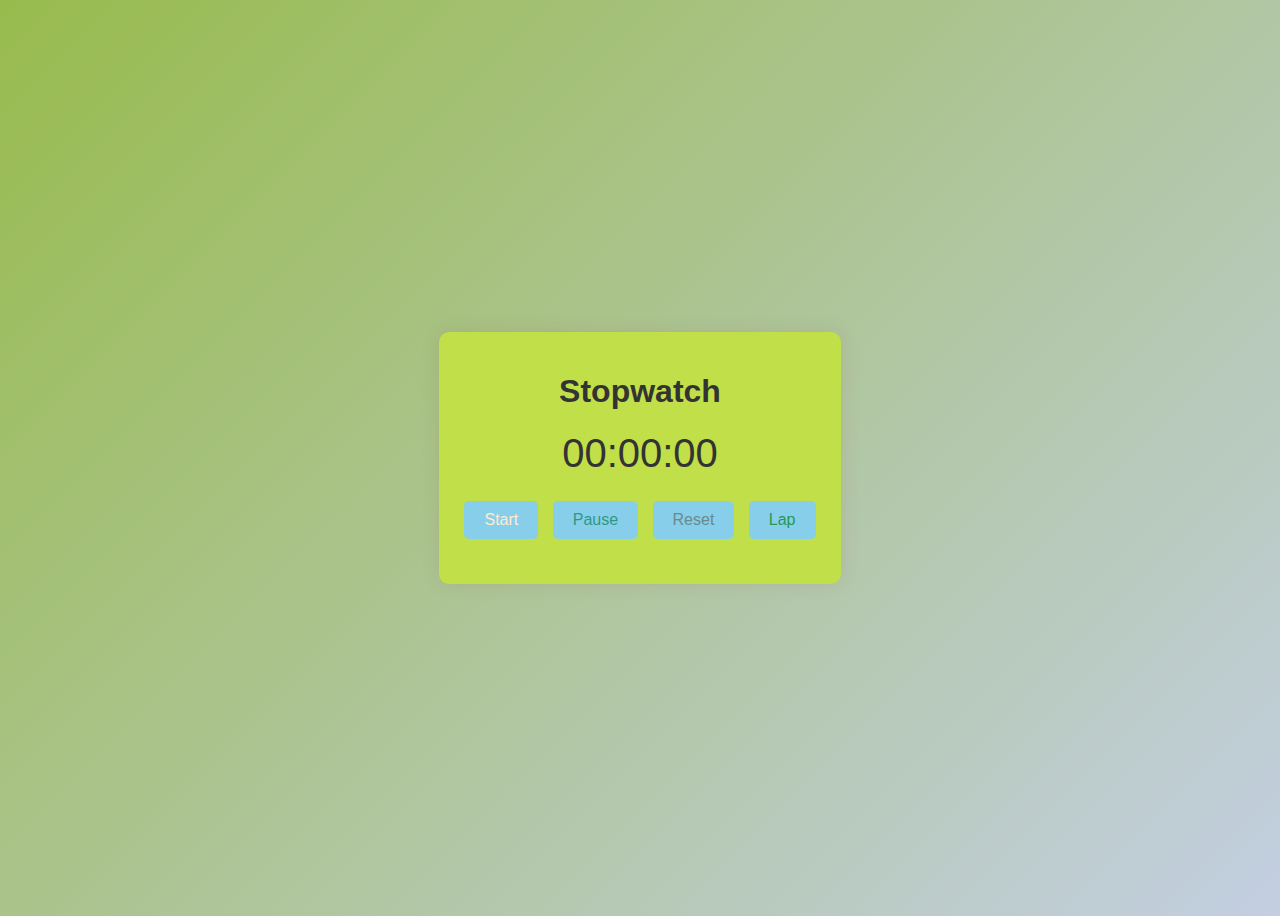
<file: prodigy/stopwatch/index.html>
<!DOCTYPE html>
<html lang="en">
<head>
    <meta charset="UTF-8">
    <meta name="viewport" content="width=device-width, initial-scale=1.0">
    <title>Stopwatch</title>
    <link rel="stylesheet" href="styles.css">
</head>
<body>
    <div class="stopwatch">
        <h1>Stopwatch</h1>
        <div id="display">00:00:00</div>
        <button id="start">Start</button>
        <button id="pause">Pause</button>
        <button id="reset">Reset</button>
        <button id="lap">Lap</button>
        <ul id="laps"></ul>
    </div>
    <script src="script.js"></script>
</body>
</html>
</file>
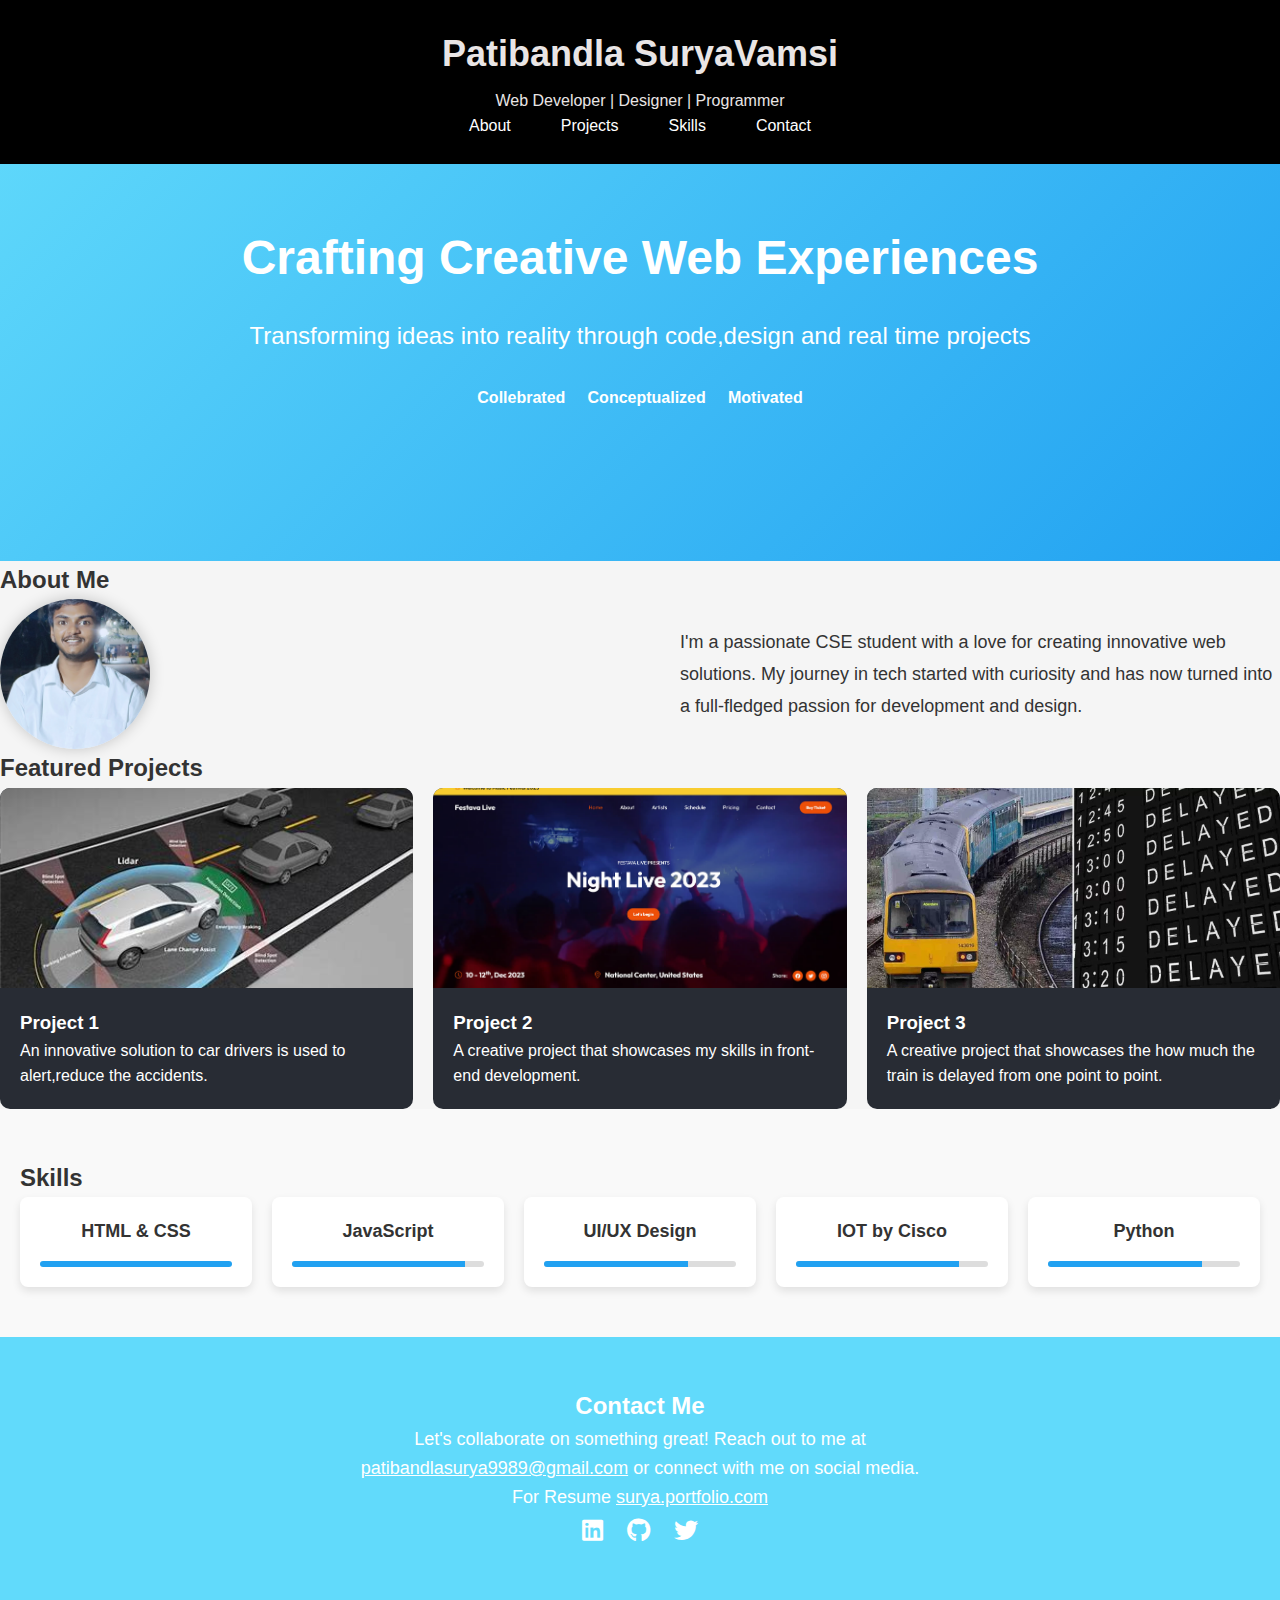
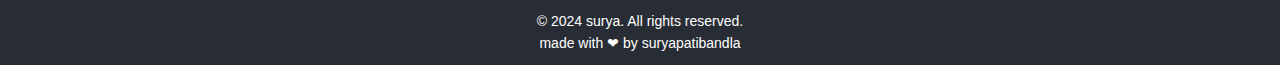
<file: prodigy/suryaportfolio/index.html>
<!DOCTYPE html>
<html lang="en">

<head>
    <meta charset="UTF-8">
    <meta name="viewport" content="width=device-width, initial-scale=1.0">
    <title>SuryaChowdary | Portfolio</title>
   
    <link rel="stylesheet" href="p.css">
    <link rel="stylesheet" href="https://cdnjs.cloudflare.com/ajax/libs/font-awesome/6.1.1/css/all.min.css">
</head>

<body>
    <header>
        <div class="container">
            <h1>Patibandla SuryaVamsi</h1>
            <p>Web Developer | Designer | Programmer</p>
            <nav>
                <ul>
                    <li><a href="#about">About</a></li>
                    <li><a href="#projects">Projects</a></li>
                    <li><a href="#skills">Skills</a></li>
                    <li><a href="#contact">Contact</a></li>
                </ul>
            </nav>
        </div>
    </header>

    <section id="hero">
        <div class="container">
            <h2>Crafting Creative Web Experiences</h2>
            <p>Transforming ideas into reality through code,design and real time projects </p>
            <b>Collebrated &nbsp; &nbsp;   Conceptualized  &nbsp;  &nbsp; Motivated</b>
        </div>
    </section>

    <section id="about" class="section">
        <div class="container">
            <h2>About Me</h2>
            <div class="about-content">
                <img src="IMG_20240809_091422.jpg">
                <p>I'm a passionate CSE student with a love for creating innovative web solutions. My journey in tech started with curiosity and has now turned into a full-fledged passion for development and design.</p>
            </div>
        </div>
    </section>

    <section id="projects" class="section">
        <div class="container">
            <h2>Featured Projects</h2>
            <div class="project-grid">
                <div class="project-item">
                    <div class="project-img" style="background-image: url('OIP.jpeg');"></div>
                    <div class="project-content">
                        <h3>Project 1</h3>
                        <p>An innovative solution to car drivers is used to alert,reduce the accidents.</p>
                    </div>
                </div>
                <div class="project-item">
                    <div class="project-img" style="background-image: url('Screenshot\ 2024-08-18\ 142146.png');"></div>
                    <div class="project-content">
                        <h3>Project 2</h3>
                        <p>A creative project that showcases my skills in front-end development.</p>
                    </div>
                </div>
                <div class="project-item">
                    <div class="project-img" style="background-image: url('Arriva-delays-CollageJPG.webp');"></div>
                    <div class="project-content">
                        <h3>Project 3</h3>
                        <p>A creative project that showcases the how much the train is delayed from one point to point.</p>
                    </div>
                </div>
          
       

        </div>

    </section>
    <section id="skills" class="section">
        <div class="container">
            <h2>Skills</h2>
            <div class="skills-wrapper">
                <div class="skill-badge" data-skill="html-css">
                    <h3>HTML & CSS</h3>
                    <div class="skill-bar">
                        <div class="skill-bar-fill"></div>
                    </div>
                </div>
                <div class="skill-badge" data-skill="javascript">
                    <h3>JavaScript</h3>
                    <div class="skill-bar">
                        <div class="skill-bar-fill"></div>
                    </div>
                </div>
                <div class="skill-badge" data-skill="ui-ux">
                    <h3>UI/UX Design</h3>
                    <div class="skill-bar">
                        <div class="skill-bar-fill"></div>
                    </div>
                </div>
                <div class="skill-badge" data-skill="iot">
                    <h3>IOT by Cisco</h3>
                    <div class="skill-bar">
                        <div class="skill-bar-fill"></div>
                    </div>
                </div>
                <div class="skill-badge" data-skill="python">
                    <h3>Python</h3>
                    <div class="skill-bar">
                        <div class="skill-bar-fill"></div>
                    </div>
                </div>
            </div>
        </div>
    </section>
    
    
    
    <section id="contact" class="section">
        <div class="container">
            <h2>Contact Me</h2>
            <p>Let's collaborate on something great! Reach out to me at<br> <a href="mailto:patibandlasurya9989@gmail.com">patibandlasurya9989@gmail.com</a> or connect with me on social media.</p>
            <p>For Resume <a href="surya.portfolio.com">surya.portfolio.com</a> </p>
            <div class="social-icons">
                <a href="https://in.linkedin.com"><i class="fab fa-linkedin"></i></a>
                <a href="https://github.com/Suryachow/Portfolio_Website/settings"><i class="fab fa-github"></i></a>
                <a href="https://x.com/?lang=en-in"><i class="fab fa-twitter"></i></a>
            </div>
        </div>
    </section>

    <footer>
        <div class="container">
            <p>&copy; 2024 surya. All rights reserved.</p>
            <p>made with &#10084; by suryapatibandla</p>
        </div>
    </footer>

</body>

</html>
</file>
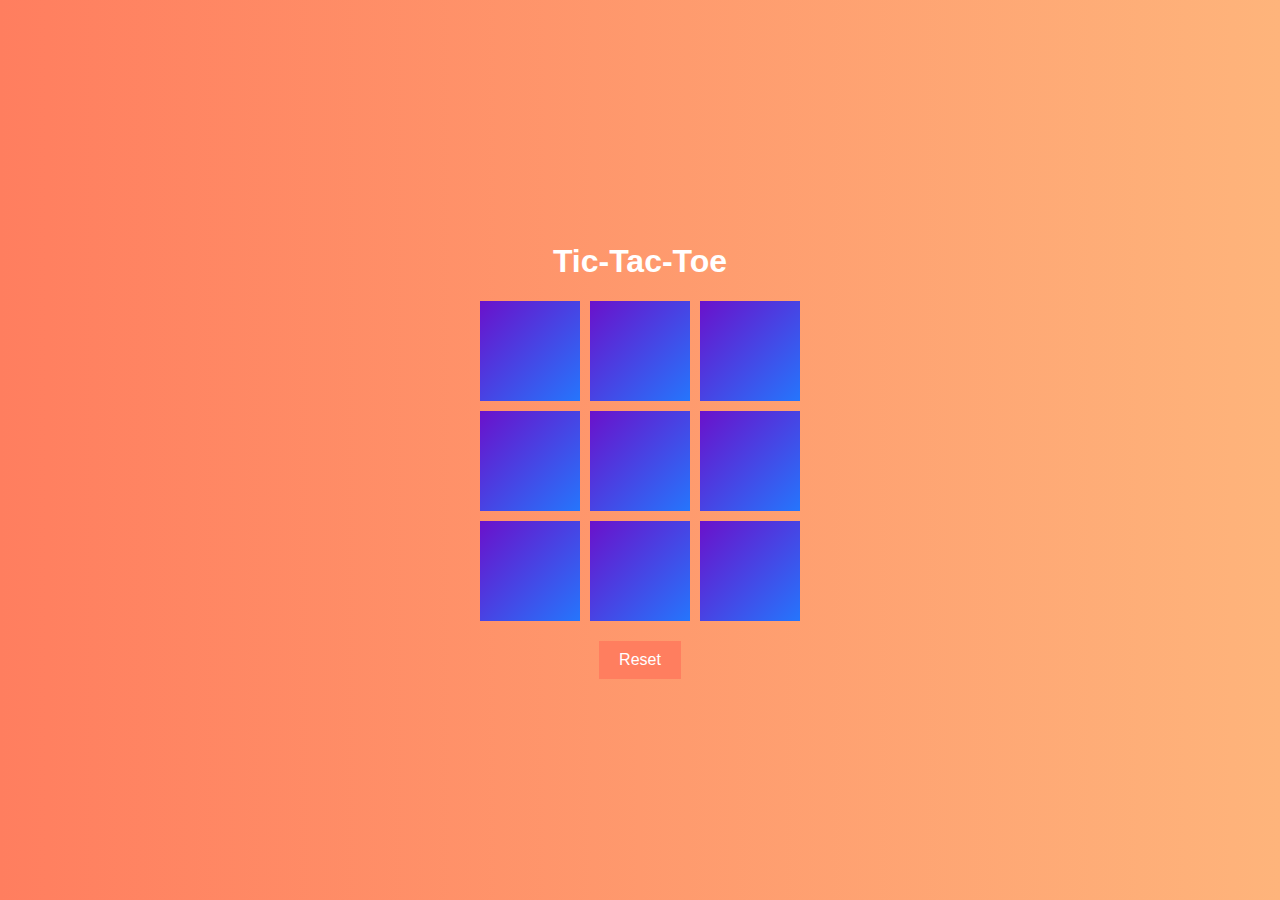
<file: prodigy/tic toc toe/index.html>
<!DOCTYPE html>
<html lang="en">
<head>
    <meta charset="UTF-8">
    <meta name="viewport" content="width=device-width, initial-scale=1.0">
    <title>Tic-Tac-Toe</title>
    <link rel="stylesheet" href="styles.css">
</head>
<body>
    <div class="container">
        <h1>Tic-Tac-Toe</h1>
        <div class="board">
            <div class="cell" data-index="0"></div>
            <div class="cell" data-index="1"></div>
            <div class="cell" data-index="2"></div>
            <div class="cell" data-index="3"></div>
            <div class="cell" data-index="4"></div>
            <div class="cell" data-index="5"></div>
            <div class="cell" data-index="6"></div>
            <div class="cell" data-index="7"></div>
            <div class="cell" data-index="8"></div>
        </div>
        <button id="reset">Reset</button>
    </div>
    <script src="script.js"></script>
</body>
</html>
</file>
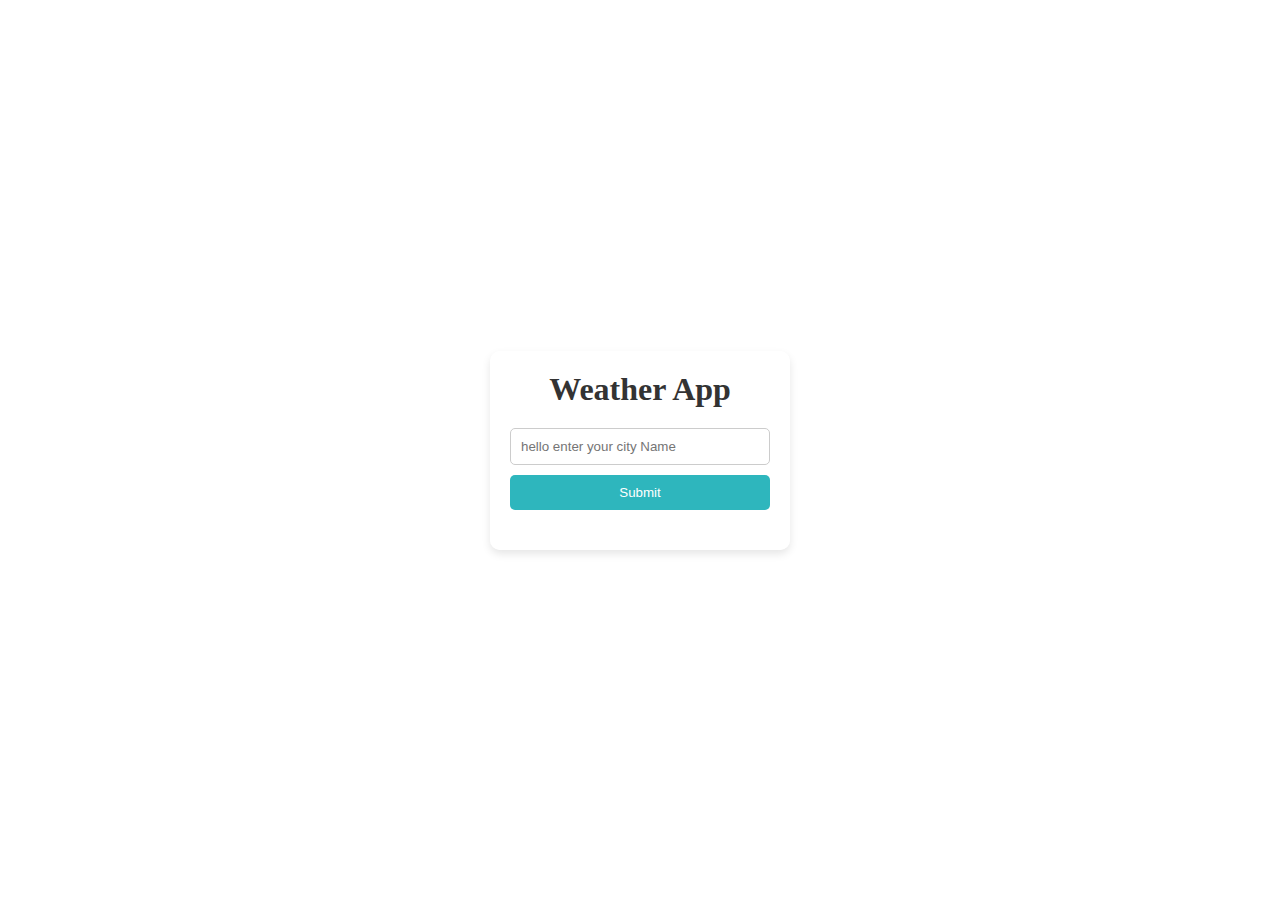
<file: prodigy/weather/home.html>
<!DOCTYPE html>
<html lang="en">

<head>
    <link href="https://fonts.googleapis.com/css2?family=Indie+Flower&display=swap" rel="stylesheet">
    <link rel="stylesheet" href="cssstyle.css">
    <script src="script.js" defer></script>
</head>

<body>
    <div class="container">
        <header>
            <h1 class="hd">Weather App</h1>
        </header>
        <main>
            <section class="inputs">
                <input type="text" placeholder="hello enter your city Name" id="cityinput">
                <button id="submit">Submit</button>
            </section>
            <section class="display">
                <div class="wrapper">
                    <h2 id="cityoutput"></h2>
                    <p id="description"></p>
                    <p id="temp"></p>
                    <p id="wind"></p>
                </div>
            </section>
        </main>
    </div>
</body>

</html>
</file>
<file: prodigy/stopwatch/styles.css>
body {
    display: flex;
    justify-content: center;
    align-items: center;
    height: 100vh;
    background: linear-gradient(135deg, #98bb4d, #c3cfe2);
    font-family: 'Arial', sans-serif;
}

.stopwatch {
    text-align: center;
    background: #c1df48;
    padding: 20px;
    border-radius: 10px;
    box-shadow: 0 0 20px rgba(133, 36, 36, 0.1);
}

h1 {
    color: #333;
}

#display {
    font-size: 2.5em;
    margin-bottom: 20px;
    color: #333;
}

button {
    padding: 10px 20px;
    margin: 5px;
    font-size: 1em;
    cursor: pointer;
    border: none;
    border-radius: 5px;
    transition: background 0.3s;
}

#start {
    background: skyblue;
    color: blanchedalmond;
}

#pause {
    background:skyblue;
    color: rgb(44, 154, 130);
}

#reset {
    background: skyblue;
    color: rgb(106, 137, 139);
}

#lap {
    background:skyblue;
    color: rgb(38, 152, 82);
}

button:hover {
    opacity: 0.8;
}

#laps {
    list-style: none;
    padding: 0;
    margin-top: 20px;
}

#laps li {
    background: #b16da4;
    padding: 10px;
    margin: 5px 0;
    border-radius: 5px;
}
</file>
<file: prodigy/tic toc toe/styles.css>
body {
    font-family: Arial, sans-serif;
    display: flex;
    justify-content: center;
    align-items: center;
    height: 100vh;
    background: linear-gradient(to right, #ff7e5f, #feb47b);
    margin: 0;
}

.container {
    text-align: center;
}

h1 {
    color: #fff;
}

.board {
    display: grid;
    grid-template-columns: repeat(3, 100px);
    grid-gap: 10px;
    margin: 20px auto;
}

.cell {
    width: 100px;
    height: 100px;
    background: linear-gradient(to bottom right, #6a11cb 0%, #2575fc 100%);
    display: flex;
    justify-content: center;
    align-items: center;
    font-size: 2em;
    color: white;
    cursor: pointer;
    transition: background 0.3s;
}

.cell:hover {
    background: linear-gradient(to bottom right, #2575fc 0%, #6a11cb 100%);
}

button {
    padding: 10px 20px;
    font-size: 1em;
    background: #ff7e5f;
    border: none;
    color: white;
    cursor: pointer;
    transition: background 0.3s;
}

button:hover {
    background: #feb47b;
}
</file>
<file: prodigy/weather/cssstyle.css>
* {
    margin: 0;
    padding: 0;
    box-sizing: border-box;
}

body {
    font-family: 'lucida caligraphy', cursive;
    background-image: url("https://images.pexels.com/photos/1118873/pexels-photo-1118873.jpeg?auto=compress&cs=tinysrgb&w=1260&h=750&dpr=1https://img.freepik.com/premium-photo/clouds-blue-sky_196038-208.jpg?w=996");
    background-position: center;
    background-repeat: no-repeat;
    background-size: cover;
    height: 100vh;
    display: flex;
    justify-content: center;
    align-items: center;
}

.container {
    background: rgba(255, 255, 255, 0.8);
    padding: 20px;
    border-radius: 10px;
    box-shadow: 0 4px 8px rgba(0, 0, 0, 0.1);
    text-align: center;
    width: 300px;
}

.hd {
    color: #333;
    font-size: 2rem;
    margin-bottom: 20px;
}

.inputs {
    margin-bottom: 20px;
}

.inputs input[type="text"] {
    width: 100%;
    padding: 10px;
    margin-bottom: 10px;
    border: 1px solid #ccc;
    border-radius: 5px;
}

.inputs button {
    width: 100%;
    padding: 10px;
    background: #2eb6bd;
    color: white;
    border: none;
    border-radius: 5px;
    cursor: pointer;
    transition: background 0.3s;
}

.inputs button:hover {
    background: #0056b3;
}

.display {
    color: #333;
}

.wrapper h2 {
    font-size: 1.5rem;
    margin-bottom: 10px;
}

.wrapper p {
    font-size: 1rem;
    margin: 5px 0;
}
</file>
<file: prodigy/suryaportfolio/p.css>
/* General Reset */
* {
    margin: 0;
    padding: 0;
    box-sizing: border-box;
}

body {
    font-family: 'Poppins', sans-serif;
    line-height: 1.6;
    background-color: whitesmoke;
    color: #333;
    scroll-behavior: smooth;
}

/* Header Styling */
header {
    background: black;
    color: rgb(233, 229, 229);
    padding: 25px 0;
    text-align: center;
    position: fixed;
    width: 100%;
    top: 0;
    z-index: 1000;
}

header h1 {
    font-size: 36px;
    margin-bottom: 5px;
}

header p {
    font-size: 16px;
}

header nav ul {
    list-style: none;
    display: flex;
    justify-content: center;
    gap: 30px;
}

header nav ul li a {
    color: white;
    text-decoration: none;
    font-size: 16px;
    padding: 10px;
    transition: background 0.9s ease;
}

header nav ul li a:hover {
    background: #09cece;
    border-radius: 5px;
}

/* Hero Section */
#hero {
    background: linear-gradient(135deg, #61dafb 0%, #21a1f1 100%);
    color: white;
    text-align: center;
    padding: 150px 20px;
    margin-top: 70px; /* Adjust for fixed header */
}

#hero h2 {
    font-size: 48px;
    margin-bottom: 20px;
    animation: fadeInDown 1s ease-out;
}

#hero p {
    font-size: 24px;
    margin-bottom: 30px;
    animation: fadeInUp 1.5s ease-out;
}

#hero .btn {
    background: white;
    color: #333;
    padding: 10px 20px;
    border-radius: 5px;
    text-decoration: none;
    font-size: 18px;
    transition: background 0.3s ease;
}

#hero .btn:hover {
    background: #21a1f1;
    color: white;
}

/* About Section */
#about .about-content {
    display: flex;
    align-items: center;
    justify-content: space-between;
    gap: 40px;
}

#about img {
    border-radius: 50%;
    width: 150px;
    height: 150px;
    object-fit: cover;
    box-shadow: 0 0 15px rgba(0, 0, 0, 0.2);
}

#about p {
    max-width: 600px;
    font-size: 18px;
    line-height: 1.8;
}

/* Projects Section */
.project-grid {
    display: grid;
    grid-template-columns: repeat(auto-fit, minmax(300px, 1fr));
    gap: 20px;
}

.project-item {
    background: #282c34;
    color: white;
    border-radius: 10px;
    overflow: hidden;
    transition: transform 0.3s ease, box-shadow 0.3s ease;
}

.project-item:hover {
    transform: translateY(-10px);
    box-shadow: 0 10px 20px rgba(0, 0, 0, 0.2);
}

.project-img {
    background-size: cover;
    background-position: center;
    height: 200px;
}

.project-content {
    padding: 20px;
}

/* Skills Section */
#skills {
    padding: 50px 20px;
    background-color: #f9f9f9;
}

.skills-wrapper {
    display: grid;
    grid-template-columns: repeat(auto-fit, minmax(200px, 1fr));
    gap: 20px;
}

.skill-badge {
    background: white;
    padding: 20px;
    border-radius: 8px;
    text-align: center;
    box-shadow: 0 4px 8px rgba(0, 0, 0, 0.1);
}

.skill-badge h3 {
    font-size: 18px;
    color: #333;
    margin-bottom: 15px;
}

.skill-percentage {
    font-size: 24px;
    font-weight: bold;
    color: #21a1f1;
}

.skill-bar {
    height: 6px;
    background-color: #ddd;
    border-radius: 3px;
    margin-top: 10px;
    overflow: hidden;
}

.skill-bar-fill {
    height: 100%;
    background-color: #21a1f1;
    width: 0;
    transition: width 0.5s ease;
}

.skill-badge[data-skill="html-css"] .skill-bar-fill {
    width: 100%;
}

.skill-badge[data-skill="javascript"] .skill-bar-fill {
    width: 90%;
}

.skill-badge[data-skill="ui-ux"] .skill-bar-fill {
    width: 75%;
}

.skill-badge[data-skill="iot"] .skill-bar-fill {
    width: 85%;
}

.skill-badge[data-skill="python"] .skill-bar-fill {
    width: 80%;
}


/* Contact Section */
#contact {
    background-color: #61dafb;
    color: white;
    padding: 50px 20px;
    text-align: center;
}

#contact p {
    font-size: 18px;
}

#contact a {
    color: white;
    text-decoration: underline;
}

.social-icons a {
    color: white;
    margin: 0 10px;
    font-size: 24px;
    transition: color 0.3s ease;
}

.social-icons a:hover {
    color: #333;
}

/* Footer */
footer {
    background-color: #282c34;
    color: white;
    padding: 10px 0;
    text-align: center;
    font-size: 14px;
}

/* Responsive Design */
@media (max-width: 768px) {
    #about .about-content {
        flex-direction: column;
        text-align: center;
    }

    #about img {
        margin-bottom: 20px;
    }

    header h1 {
        font-size: 28px;
    }

    header nav ul {
        flex-direction: column;
        gap: 15px;
    }

    header nav ul li a {
        font-size: 14px;
    }

    #hero h2 {
        font-size: 36px;
    }

    #hero p {
        font-size: 20px;
    }

    #hero .btn {
        font-size: 16px;
        padding: 8px 16px;
    }
}

@media (max-width: 480px) {
    #hero h2 {
        font-size: 28px;
    }

    #hero p {
        font-size: 18px;
    }

    #hero .btn {
        font-size: 14px;
        padding: 6px 12px;
    }

    #about img {
        width: 120px;
        height: 120px;
    }
}
</file>
